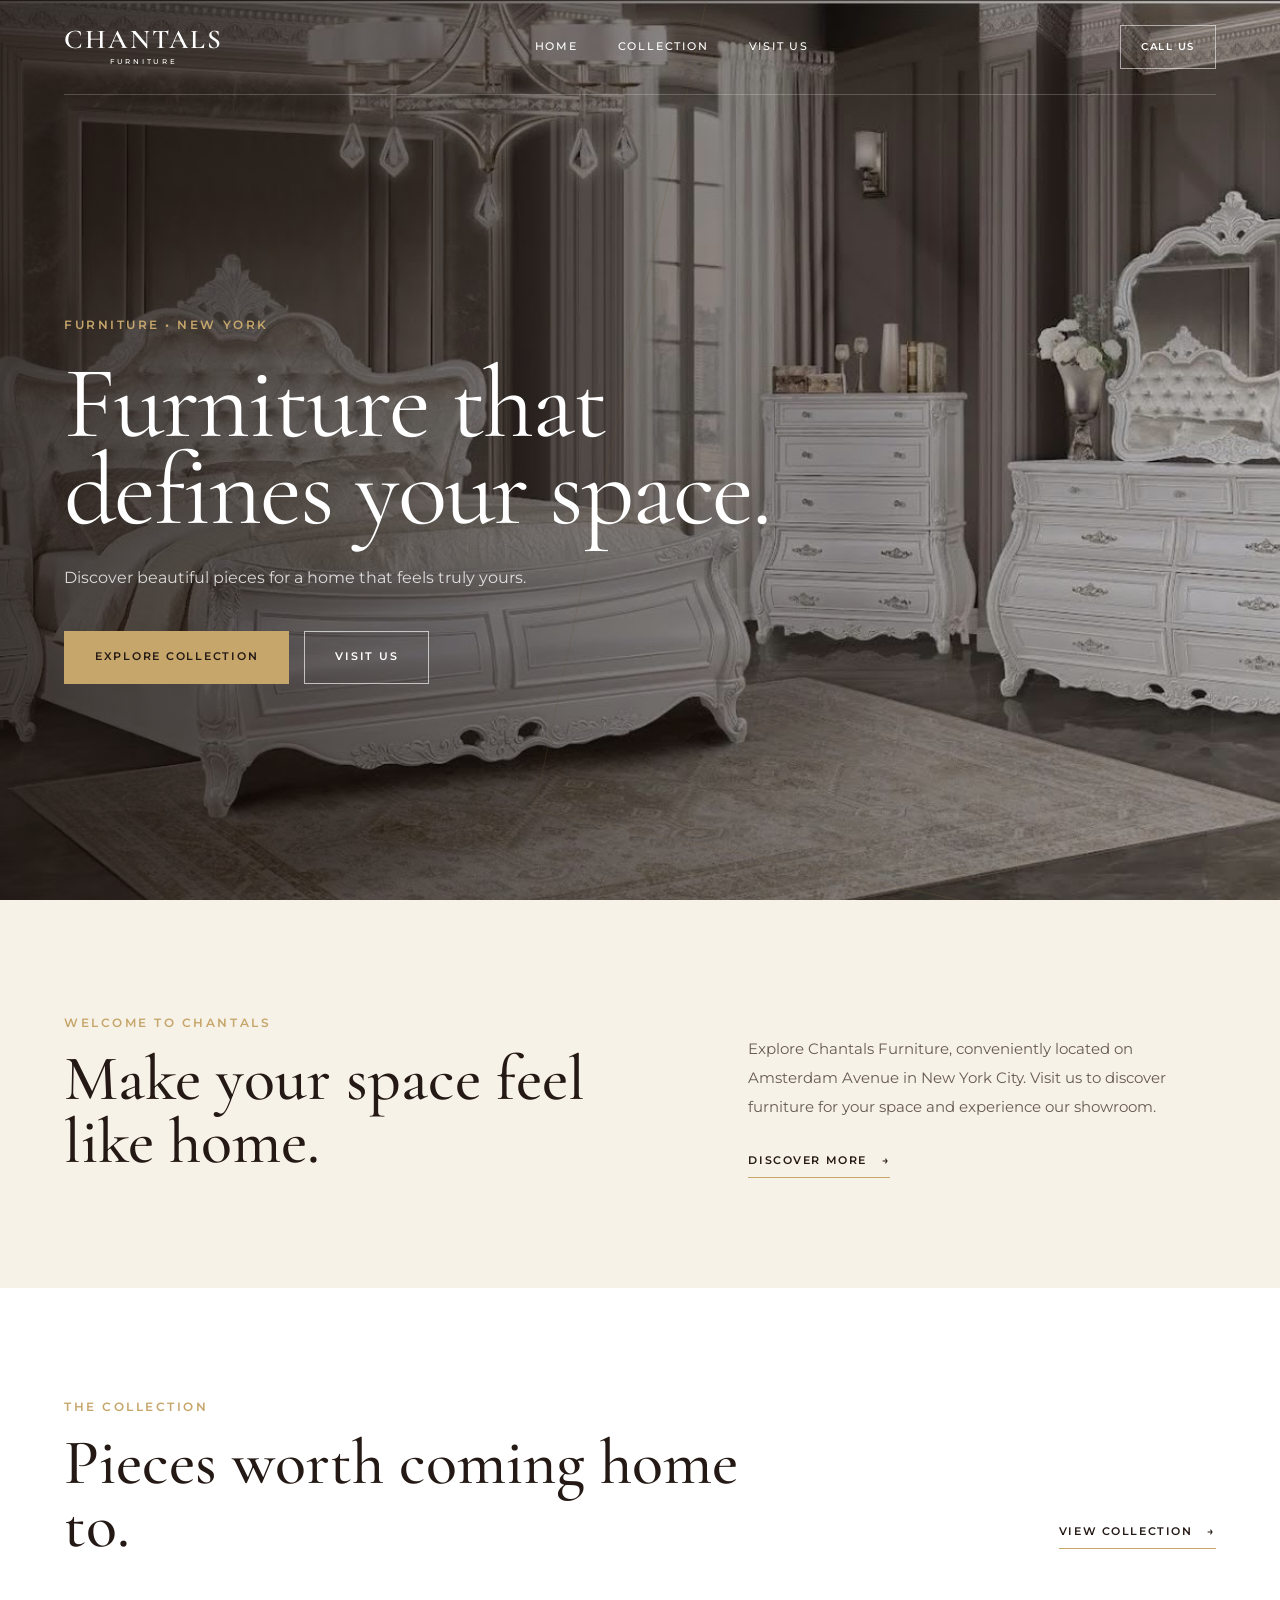
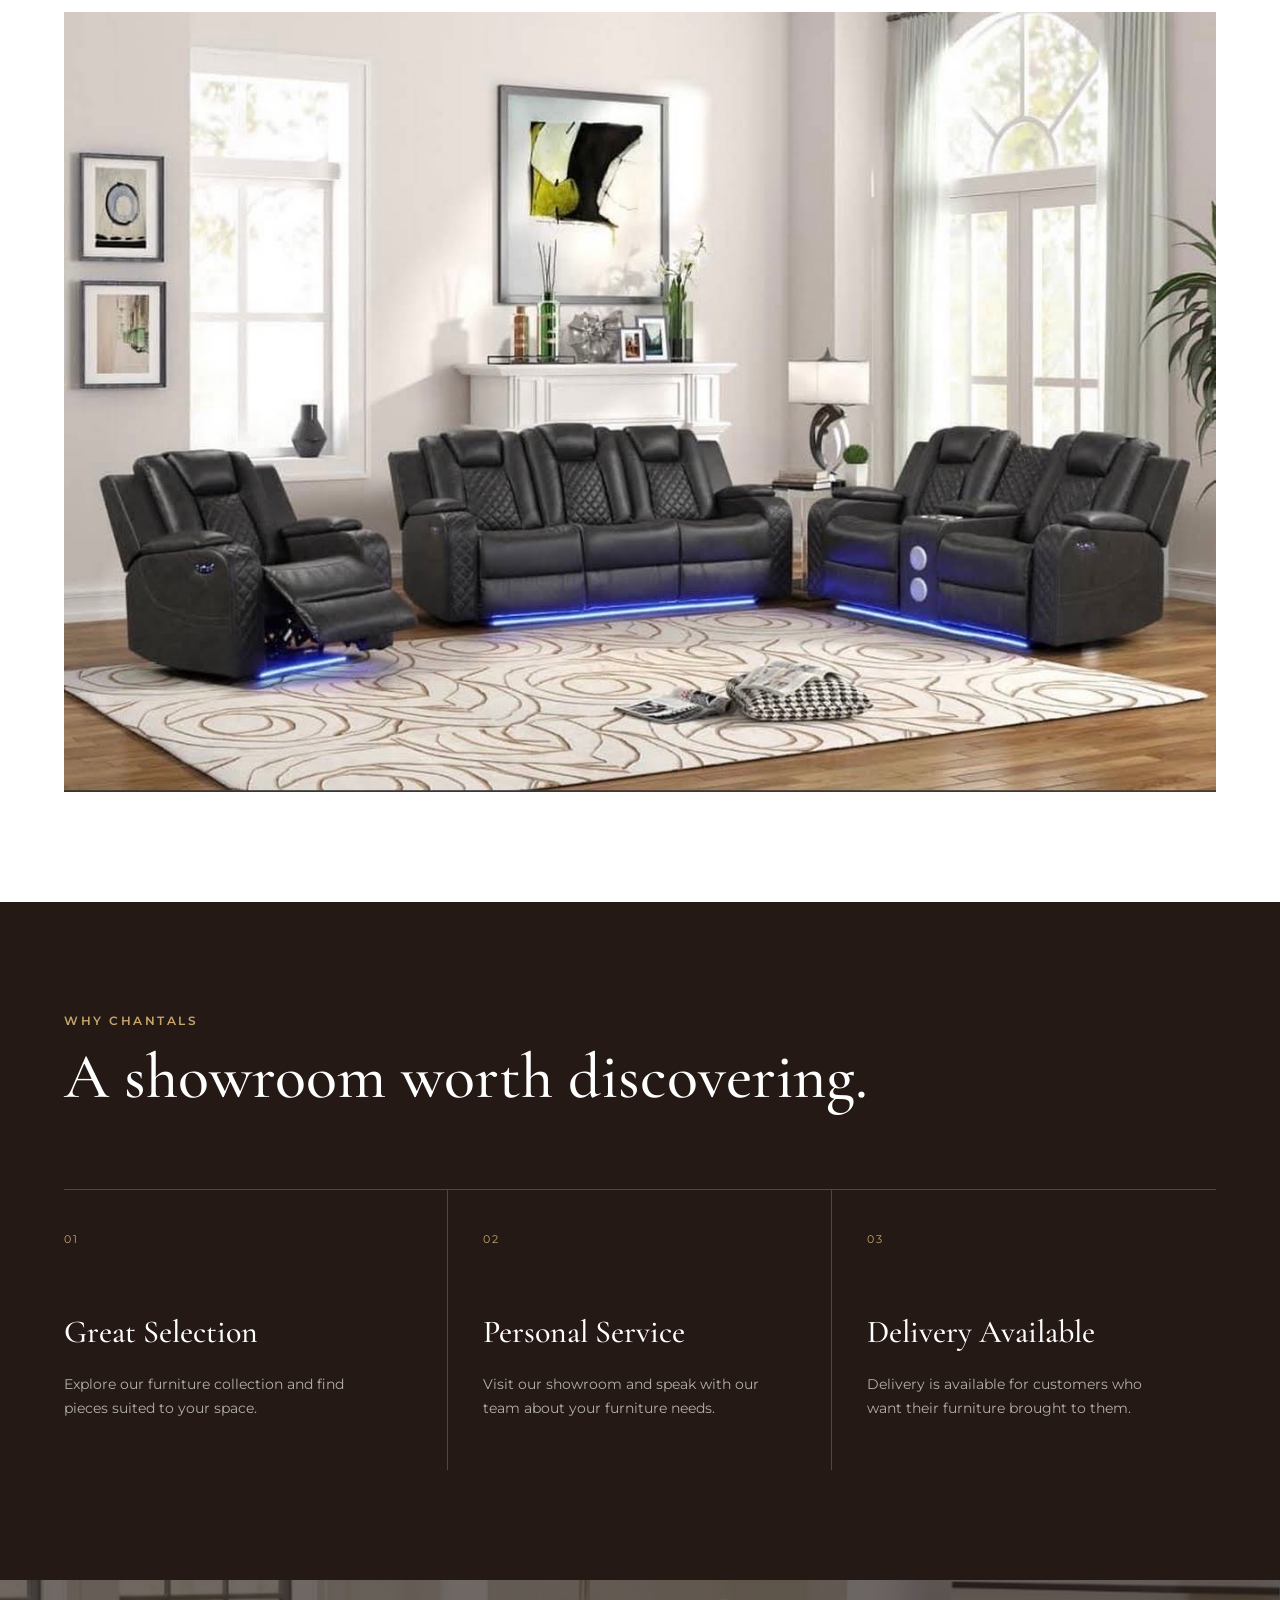
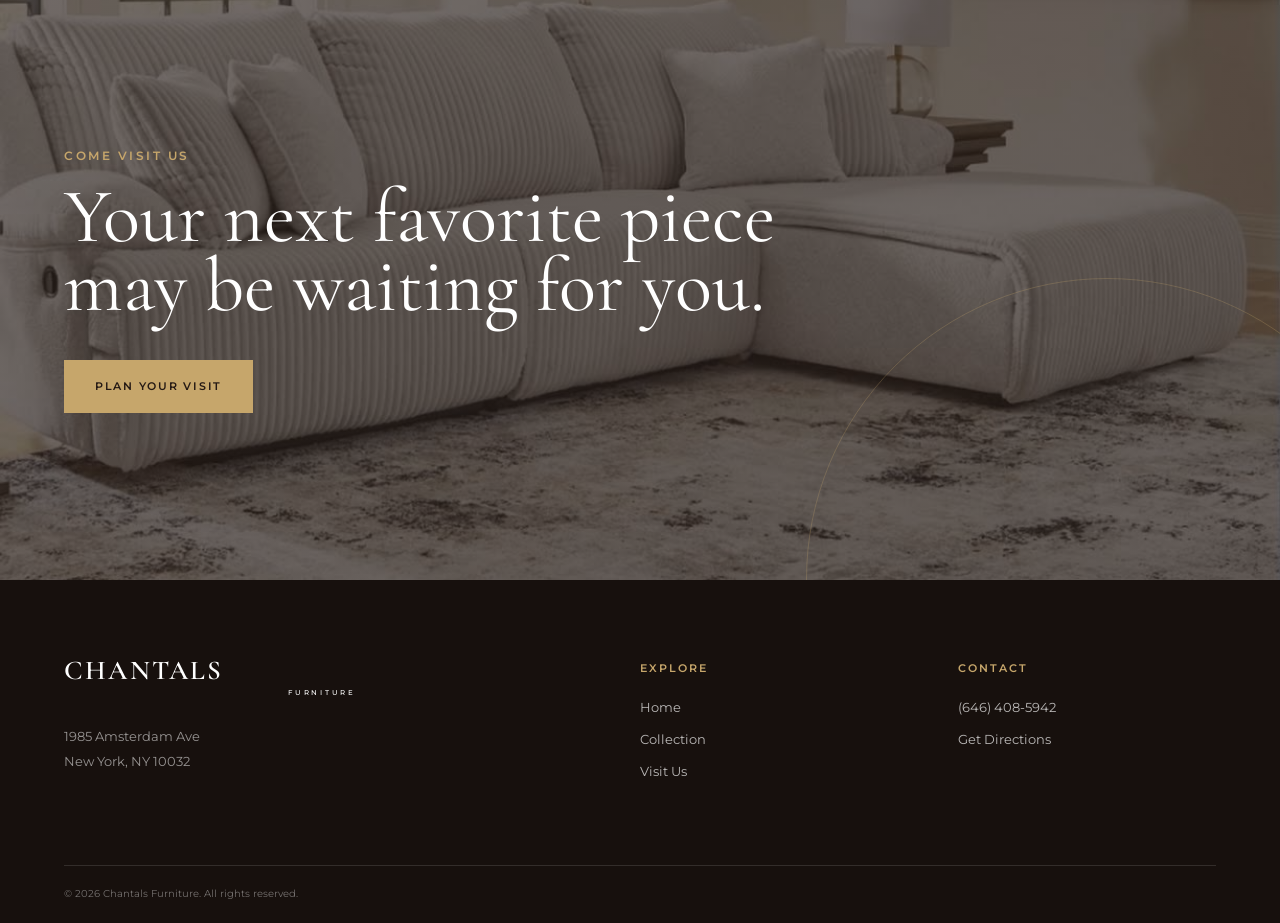
<file: index.html>
<!DOCTYPE html>
<html lang="en">
<head>
  <meta charset="UTF-8">
  <meta name="viewport" content="width=device-width, initial-scale=1.0">

  <title>Chantals Furniture | New York Furniture Showroom</title>

  <meta
    name="description"
    content="Discover Chantals Furniture at 1985 Amsterdam Ave, New York. Explore our furniture collection and visit our showroom."
  >

  <link rel="preconnect" href="https://fonts.googleapis.com">
  <link rel="preconnect" href="https://fonts.gstatic.com" crossorigin>

  <link
    href="https://fonts.googleapis.com/css2?family=Cormorant+Garamond:wght@400;500;600&family=Montserrat:wght@400;500;600&display=swap"
    rel="stylesheet"
  >

  <link rel="stylesheet" href="css/style.css">
</head>

<body>

  <!-- NAVIGATION -->
  <header class="site-header">
    <div class="container nav-container">

      <a href="index.html" class="brand">
        CHANTALS
        <span>FURNITURE</span>
      </a>

      <nav class="main-nav" aria-label="Main navigation">
        <a href="index.html">Home</a>
        <a href="collection.html">Collection</a>
        <a href="visit.html">Visit Us</a>
      </nav>

      <a href="tel:+16464085942" class="nav-call">
        Call Us
      </a>

    </div>
  </header>


  <!-- HERO SECTION -->
  <main>

    <section class="hero">

      <div class="hero-placeholder" style="background-image: url('images/IMG_7306.jpeg'); background-size: cover; background-position: center;">
  <div class="hero-overlay"></div>
        <div class="hero-content container">

          <p class="section-label">
            Furniture • New York
          </p>

          <h1>
            Furniture that<br>
            defines your space.
          </h1>

          <p class="hero-text">
            Discover beautiful pieces for a home that feels
            truly yours.
          </p>

          <div class="hero-buttons">

            <a
              href="collection.html"
              class="btn btn-primary"
            >
              Explore Collection
            </a>

            <a
              href="visit.html"
              class="btn btn-outline"
            >
              Visit Us
            </a>

          </div>

        </div>
      </div>

    </section>


    <!-- INTRODUCTION -->
    <section class="section introduction">

      <div class="container intro-grid">

        <div>

          <p class="section-label">
            Welcome to Chantals
          </p>

          <h2 class="section-title">
            Make your space feel like home.
          </h2>

        </div>

        <div>

          <p class="section-text">
            Explore Chantals Furniture, conveniently located on
            Amsterdam Avenue in New York City. Visit us to discover
            furniture for your space and experience our showroom.
          </p>

          <a
            href="visit.html"
            class="text-link"
          >
            Discover more
            <span>→</span>
          </a>

        </div>

      </div>

    </section>


    <!-- FEATURED COLLECTION -->
    <section class="section featured">

      <div class="container">

        <p class="section-label">
          The Collection
        </p>

        <div class="featured-heading">

          <h2 class="section-title">
            Pieces worth coming home to.
          </h2>

          <a
            href="collection.html"
            class="text-link"
          >
            View collection
            <span>→</span>
          </a>

        </div>

        <div class="featured-placeholder">

         <div class="featured-placeholder">

  <img
    src="images/IMG_7308.jpeg"
    alt="Chantals Furniture collection"
  >

</div>

      </div>

    </section>


    <!-- WHY CHANTALS -->
    <section class="section reasons">

      <div class="container">

        <p class="section-label">
          Why Chantals
        </p>

        <h2 class="section-title">
          A showroom worth discovering.
        </h2>

        <div class="reason-grid">

          <article class="reason-card">

            <span class="reason-number">
              01
            </span>

            <h3>
              Great Selection
            </h3>

            <p>
              Explore our furniture collection and find pieces
              suited to your space.
            </p>

          </article>


          <article class="reason-card">

            <span class="reason-number">
              02
            </span>

            <h3>
              Personal Service
            </h3>

            <p>
              Visit our showroom and speak with our team about
              your furniture needs.
            </p>

          </article>


          <article class="reason-card">

            <span class="reason-number">
              03
            </span>

            <h3>
              Delivery Available
            </h3>

            <p>
              Delivery is available for customers who want their
              furniture brought to them.
            </p>

          </article>

        </div>

      </div>

    </section>


    <!-- VISIT CTA -->
<section
  class="visit-cta"
  style="background: linear-gradient(rgba(36, 25, 20, 0.65), rgba(36, 25, 20, 0.65)), url('images/IMG_7326.jpeg') center center / cover no-repeat;"
>

      <div class="visit-cta-overlay"></div>

      <div class="container visit-cta-content">

        <p class="section-label">
          Come Visit Us
        </p>

        <h2>
          Your next favorite piece<br>
          may be waiting for you.
        </h2>

        <a
          href="visit.html"
          class="btn btn-primary"
        >
          Plan Your Visit
        </a>

      </div>

    </section>

  </main>


  <!-- FOOTER -->
  <footer class="site-footer">

    <div class="container footer-grid">

      <div>

        <a
          href="index.html"
          class="brand footer-brand"
        >
          CHANTALS
          <span>FURNITURE</span>
        </a>

        <p class="footer-note">
          1985 Amsterdam Ave<br>
          New York, NY 10032
        </p>

      </div>


      <div>

        <p class="footer-heading">
          Explore
        </p>

        <a href="index.html">
          Home
        </a>

        <a href="collection.html">
          Collection
        </a>

        <a href="visit.html">
          Visit Us
        </a>

      </div>


      <div>

        <p class="footer-heading">
          Contact
        </p>

        <a href="tel:+16464085942">
          (646) 408-5942
        </a>

        <a href="visit.html">
          Get Directions
        </a>

      </div>

    </div>


    <div class="container footer-bottom">

      <p>
        © 2026 Chantals Furniture. All rights reserved.
      </p>

    </div>

  </footer>


</body>
</html>
</file>
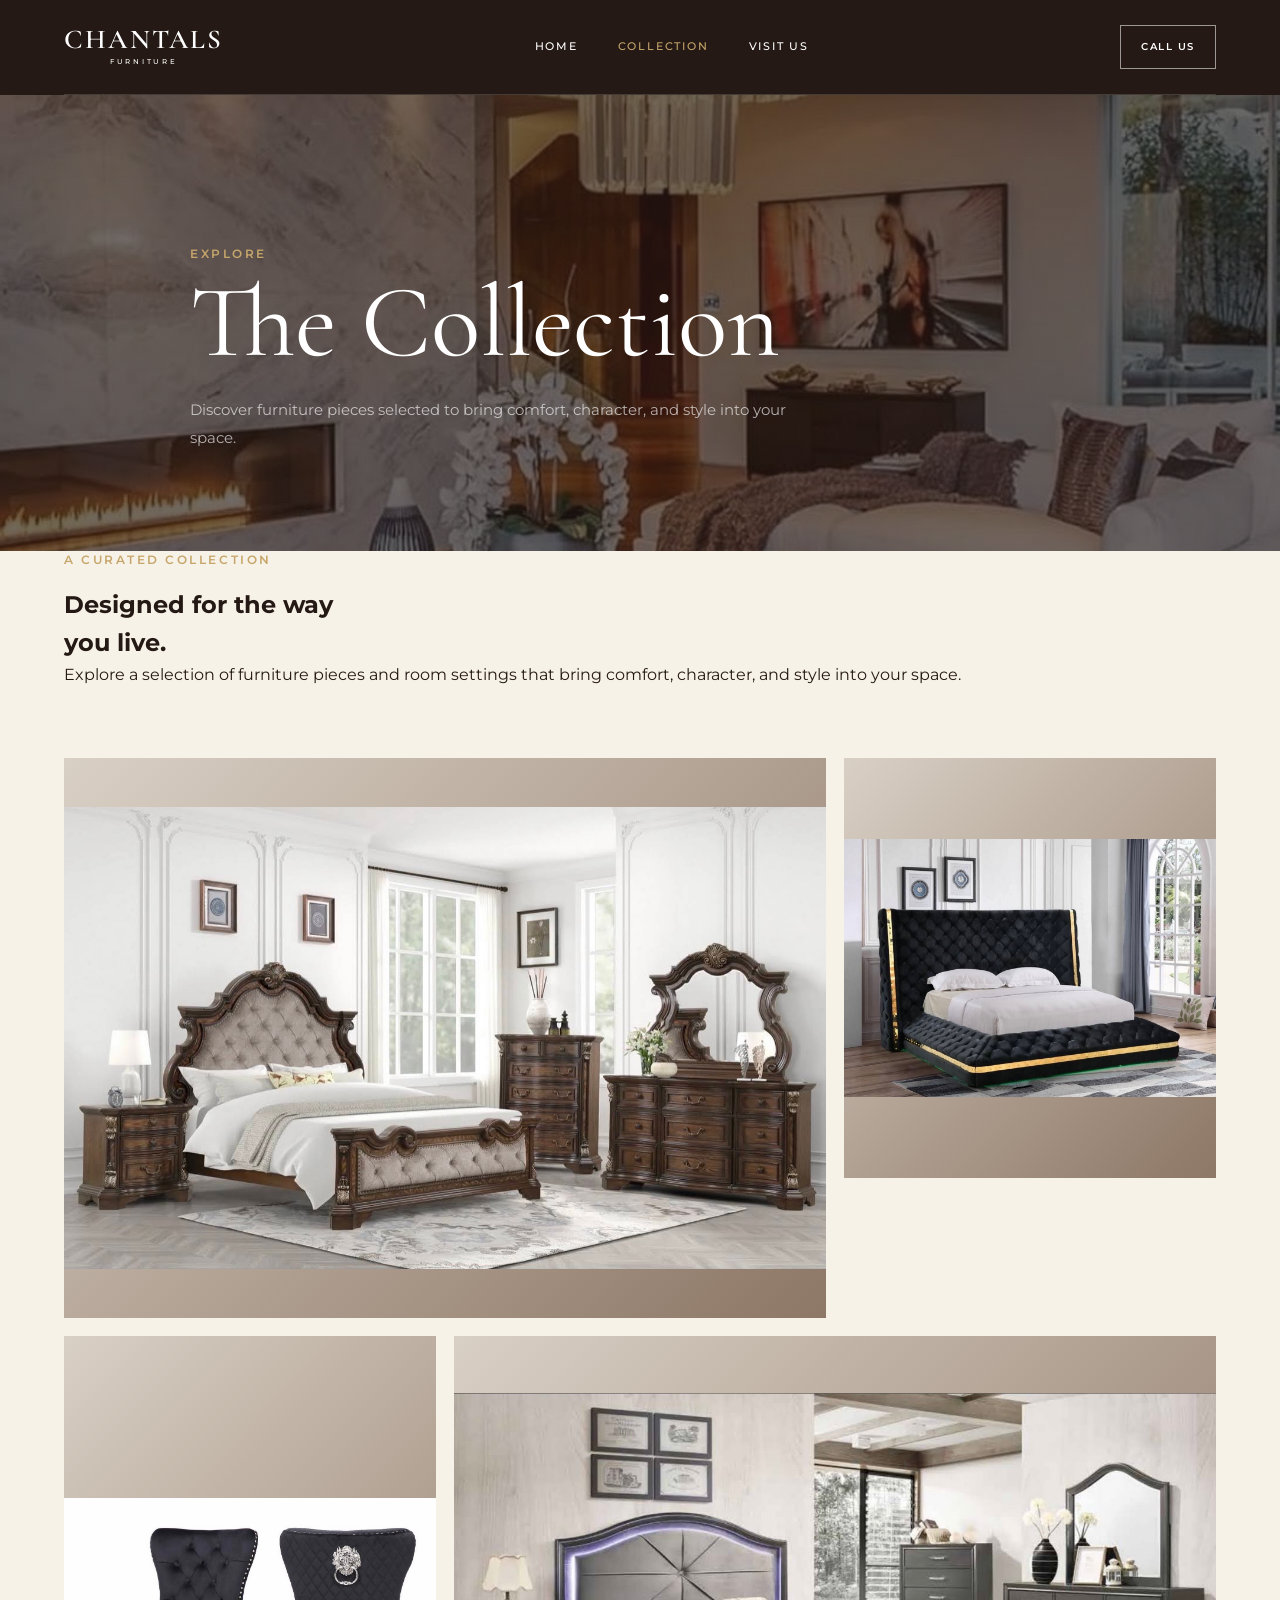
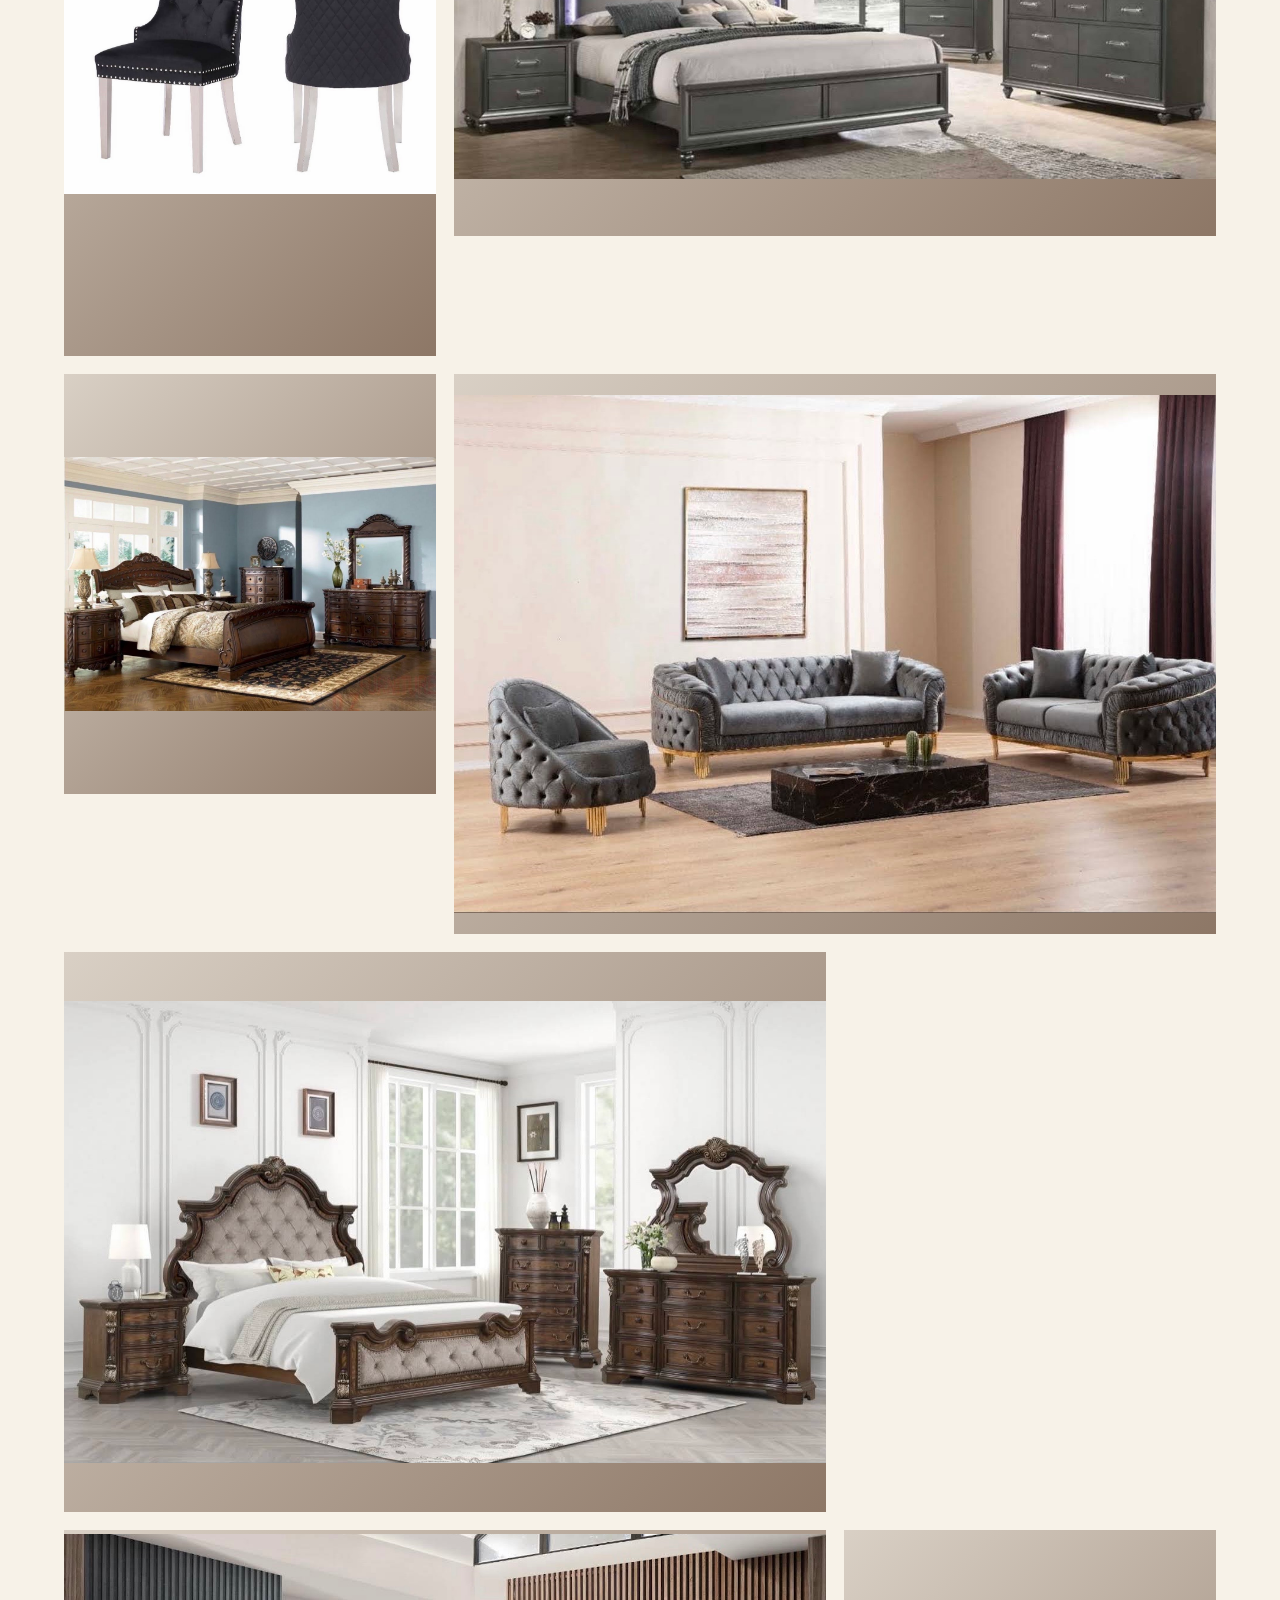
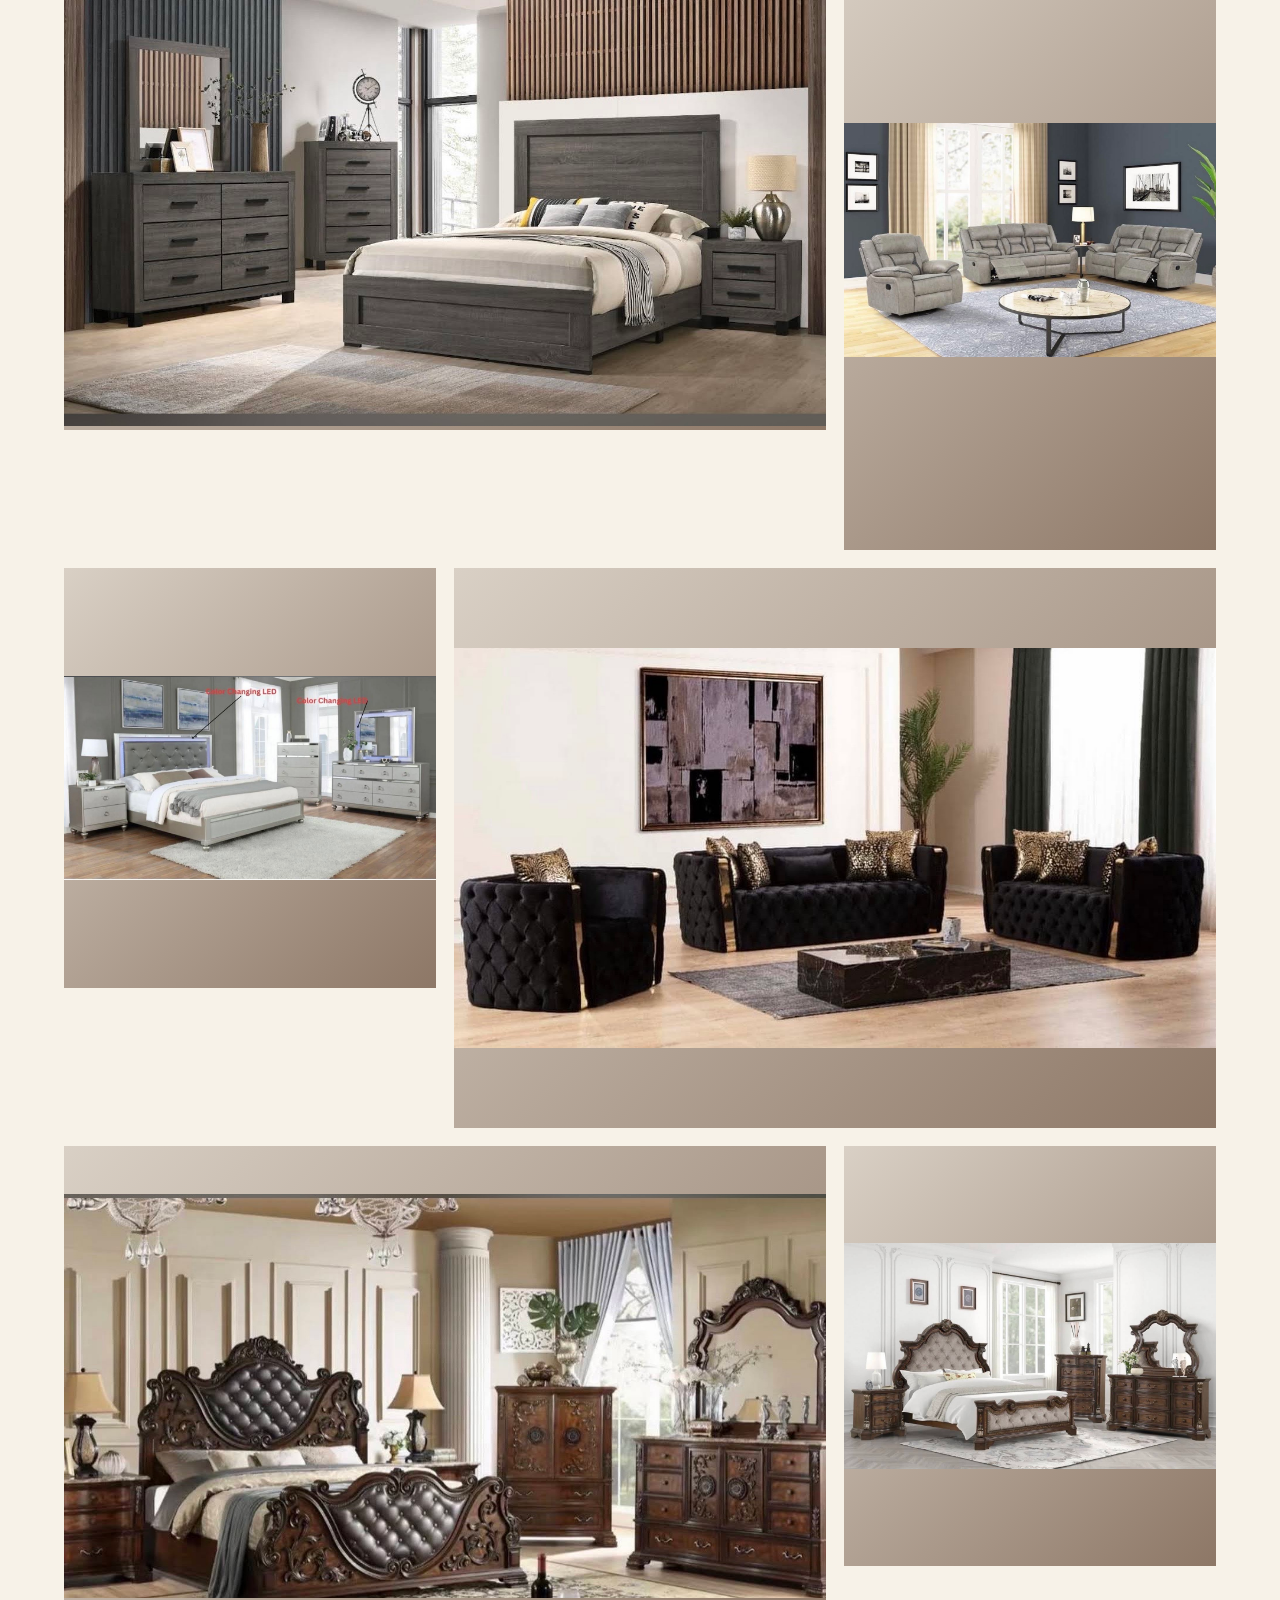
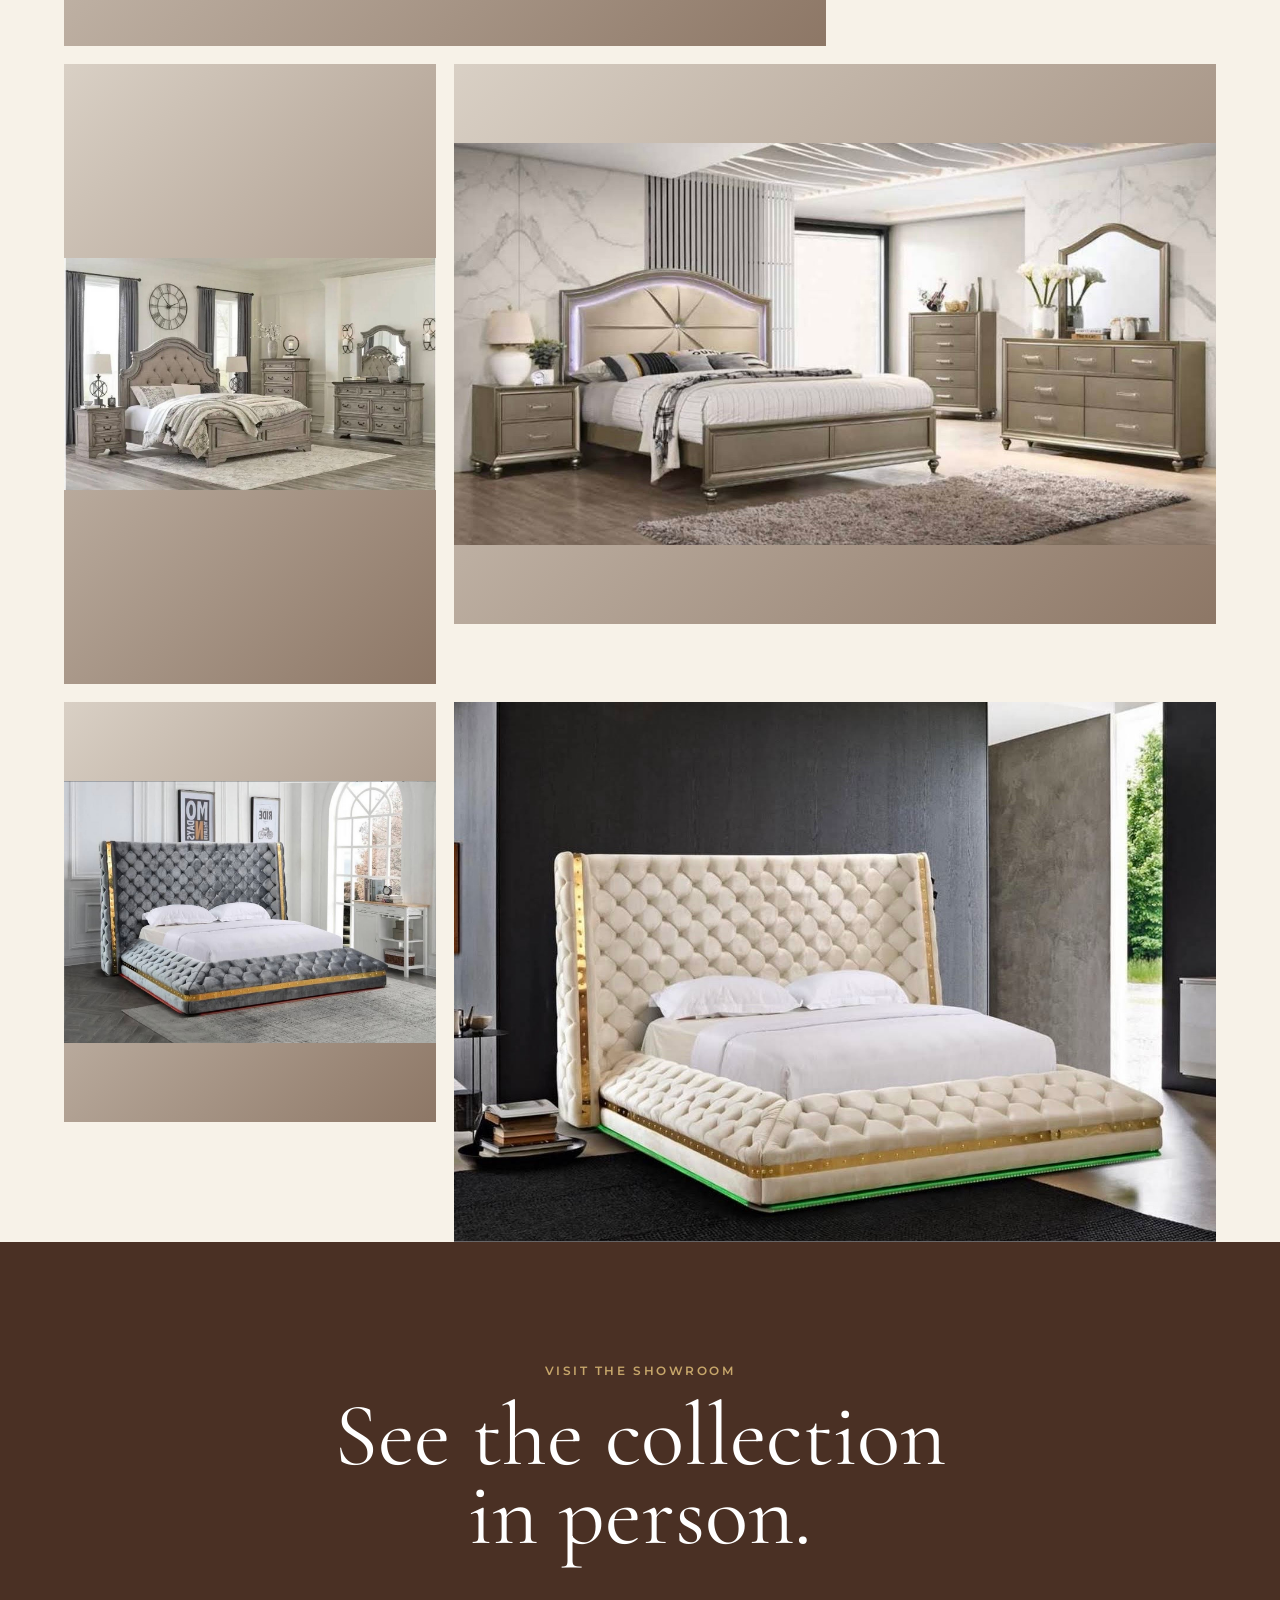
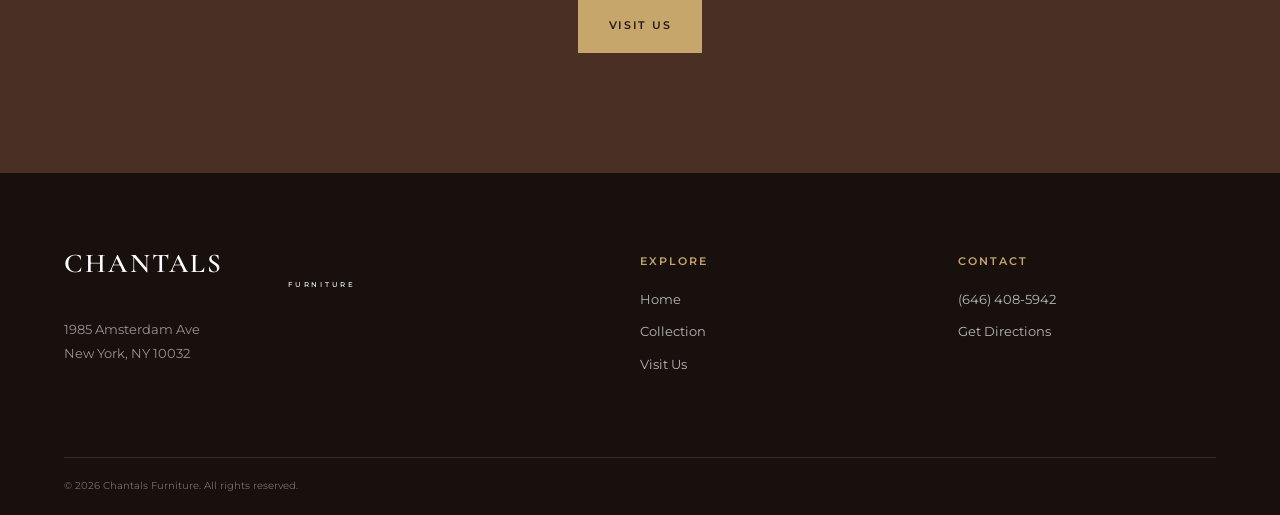
<file: collection.html>
<!DOCTYPE html>
<html lang="en">
<head>
  <meta charset="UTF-8">
  <meta name="viewport" content="width=device-width, initial-scale=1.0">

  <title>Collection | Chantals Furniture</title>

  <meta
    name="description"
    content="Explore the furniture collection at Chantals Furniture in New York."
  >

  <link rel="preconnect" href="https://fonts.googleapis.com">
  <link rel="preconnect" href="https://fonts.gstatic.com" crossorigin>

  <link
    href="https://fonts.googleapis.com/css2?family=Cormorant+Garamond:wght@400;500;600&family=Montserrat:wght@400;500;600&display=swap"
    rel="stylesheet"
  >

  <link rel="stylesheet" href="css/style.css">
</head>

<body>

  <!-- NAVIGATION -->
  <header class="site-header inner-header">

    <div class="container nav-container">

      <a href="index.html" class="brand">
        CHANTALS
        <span>FURNITURE</span>
      </a>

      <nav class="main-nav" aria-label="Main navigation">

        <a href="index.html">
          Home
        </a>

        <a href="collection.html" class="active">
          Collection
        </a>

        <a href="visit.html">
          Visit Us
        </a>

      </nav>

      <a href="tel:+16464085942" class="nav-call">
        Call Us
      </a>

    </div>

  </header>


  <!-- PAGE INTRO -->
  <main>

<section
  class="page-hero"
  style="background: linear-gradient(rgba(36, 25, 20, 0.65), rgba(36, 25, 20, 0.65)), url('images/IMG_7320.jpeg') center center / cover no-repeat;"
>

      <div class="container page-hero-content">

        <p class="section-label">
          Explore
        </p>

        <h1>
          The Collection
        </h1>

        <p>
          Discover furniture pieces selected to bring comfort,
          character, and style into your space.
        </p>

      </div>

    </section>


    <!-- GALLERY -->
   <section class="gallery-section">
  <div class="container">

    <div class="gallery-intro">
      <p class="section-label">A CURATED COLLECTION</p>
      <h2>Designed for the way<br>you live.</h2>
      <p>
        Explore a selection of furniture pieces and room settings
        that bring comfort, character, and style into your space.
      </p>
    </div>

    <div class="gallery-grid">

      <div class="gallery-item gallery-large">
  <div class="gallery-placeholder">
    <img
      src="images/IMG_7307.jpeg"
      alt="Chantals Furniture collection"
    >
  </div>
</div>

<div class="gallery-item">
  <div class="gallery-placeholder">
    <img
      src="images/IMG_7309.jpeg"
      alt="Chantals Furniture collection"
    >
  </div>
</div>

      <div class="gallery-item gallery-tall">
  <div class="gallery-placeholder">
    <img
      src="images/IMG_7311.jpeg"
      alt="Chantals Furniture collection"
    >
  </div>
</div>

      <div class="gallery-item gallery-wide">
  <div class="gallery-placeholder">
    <img
      src="images/IMG_7312.jpeg"
      alt="Chantals Furniture collection"
    >
  </div>
</div>

      <div class="gallery-item">
  <div class="gallery-placeholder">
    <img
      src="images/IMG_7313.jpeg"
      alt="Chantals Furniture collection"
    >
  </div>
</div>
<div class="gallery-item gallery-large">
  <div class="gallery-placeholder">
    <img
      src="images/IMG_7314.jpeg"
      alt="Chantals Furniture collection"
    >
  </div>
</div>
      <div class="gallery-item gallery-large">
  <div class="gallery-placeholder">
    <img
      src="images/IMG_7307.jpeg"
      alt="Chantals Furniture collection"
    >
  </div>
</div>

      <div class="gallery-item gallery-wide">
  <div class="gallery-placeholder">
    <img
      src="images/IMG_7316.jpeg"
      alt="Chantals Furniture collection"
    >
  </div>
</div>

    <div class="gallery-item gallery-tall">
  <div class="gallery-placeholder">
    <img
      src="images/IMG_7317.jpeg"
      alt="Chantals Furniture collection"
    >
  </div>
</div> 
      <div class="gallery-item">
  <div class="gallery-placeholder">
    <img
      src="images/IMG_7318.jpeg"
      alt="Chantals Furniture collection"
    >
  </div>
</div>

      <div class="gallery-item gallery-large">
  <div class="gallery-placeholder">
    <img
      src="images/IMG_7319.jpeg"
      alt="Chantals Furniture collection"
    >
  </div>
</div>

      <div class="gallery-item gallery-wide">
  <div class="gallery-placeholder">
    <img
      src="images/IMG_7321.jpeg"
      alt="Chantals Furniture collection"
    >
  </div>
</div>

     <div class="gallery-item">
  <div class="gallery-placeholder">
    <img
      src="images/IMG_7322.jpeg"
      alt="Chantals Furniture collection"
    >
  </div>
</div>
      <div class="gallery-item gallery-tall">
  <div class="gallery-placeholder">
    <img
      src="images/IMG_7323.jpeg"
      alt="Chantals Furniture collection"
    >
  </div>
</div>

      <div class="gallery-item gallery-large">
  <div class="gallery-placeholder">
    <img
      src="images/IMG_7324.jpeg"
      alt="Chantals Furniture collection"
    >
  </div>
</div>

      <div class="gallery-item">
  <div class="gallery-placeholder">
    <img
      src="images/IMG_7325.jpeg"
      alt="Chantals Furniture collection"
    >
  </div>
</div>

      <div class="gallery-item gallery-wide">
  <div class="gallery-placeholder">
    <img
      src="images/IMG_7329.jpeg"
      alt="Chantals Furniture collection"
    >
  </div>
</div>

    </div>

  </div>
</section>


    <!-- CALL TO ACTION -->
    <section class="collection-cta">

      <div class="container collection-cta-content">

        <p class="section-label">
          Visit the Showroom
        </p>

        <h2>
          See the collection<br>
          in person.
        </h2>

        <a href="visit.html" class="btn btn-primary">
          Visit Us
        </a>

      </div>

    </section>

  </main>


  <!-- FOOTER -->
  <footer class="site-footer">

    <div class="container footer-grid">

      <div>

        <a href="index.html" class="brand footer-brand">
          CHANTALS
          <span>FURNITURE</span>
        </a>

        <p class="footer-note">
          1985 Amsterdam Ave<br>
          New York, NY 10032
        </p>

      </div>


      <div>

        <p class="footer-heading">
          Explore
        </p>

        <a href="index.html">
          Home
        </a>

        <a href="collection.html">
          Collection
        </a>

        <a href="visit.html">
          Visit Us
        </a>

      </div>


      <div>

        <p class="footer-heading">
          Contact
        </p>

        <a href="tel:+16464085942">
          (646) 408-5942
        </a>

        <a href="visit.html">
          Get Directions
        </a>

      </div>

    </div>


    <div class="container footer-bottom">

      <p>
        © 2026 Chantals Furniture. All rights reserved.
      </p>

    </div>

  </footer>


</body>
</html>
</file>
<file: css/style.css>
/* =========================================
   CHANTALS FURNITURE
   LUXURY SHOWROOM WEBSITE
   ========================================= */

:root {
  --espresso: #241914;
  --walnut: #4a3024;
  --ivory: #f7f2e8;
  --champagne: #c6a66b;
  --taupe: #b8a99a;
  --white: #ffffff;
  --black: #111111;

  --font-display: "Cormorant Garamond", Georgia, serif;
  --font-body: "Montserrat", Arial, sans-serif;

  --container: 1200px;
  --transition: 300ms ease;
}


/* =========================================
   RESET
   ========================================= */

* {
  margin: 0;
  padding: 0;
  box-sizing: border-box;
}

html {
  scroll-behavior: smooth;
}

body {
  background: var(--ivory);
  color: var(--espresso);
  font-family: var(--font-body);
  line-height: 1.6;
}

img {
  display: block;
  width: 100%;
  height: auto;
}

a {
  color: inherit;
  text-decoration: none;
}


/* =========================================
   GLOBAL
   ========================================= */

.container {
  width: min(90%, var(--container));
  margin-inline: auto;
}

.section {
  padding: 110px 0;
}

.section-label {
  margin-bottom: 16px;
  color: var(--champagne);
  font-size: 0.72rem;
  font-weight: 600;
  letter-spacing: 0.22em;
  text-transform: uppercase;
}

.section-title {
  max-width: 720px;
  font-family: var(--font-display);
  font-size: clamp(2.8rem, 5vw, 5rem);
  font-weight: 500;
  line-height: 0.98;
}

.section-text {
  max-width: 560px;
  margin-top: 25px;
  color: #665b54;
  font-size: 0.95rem;
  line-height: 1.9;
}


/* =========================================
   NAVIGATION
   ========================================= */

.site-header {
  position: absolute;
  top: 0;
  left: 0;
  z-index: 20;
  width: 100%;
  color: var(--white);
}

.nav-container {
  display: flex;
  align-items: center;
  justify-content: space-between;
  min-height: 95px;
  border-bottom: 1px solid rgba(255, 255, 255, 0.2);
}

.brand {
  display: flex;
  flex-direction: column;
  font-family: var(--font-display);
  font-size: 1.7rem;
  font-weight: 600;
  letter-spacing: 0.08em;
  line-height: 0.8;
}

.brand span {
  margin-top: 8px;
  font-family: var(--font-body);
  font-size: 0.42rem;
  font-weight: 500;
  letter-spacing: 0.4em;
  text-align: center;
}

.main-nav {
  display: flex;
  align-items: center;
  gap: 40px;
}

.main-nav a {
  position: relative;
  font-size: 0.7rem;
  font-weight: 500;
  letter-spacing: 0.16em;
  text-transform: uppercase;
}

.main-nav a::after {
  position: absolute;
  right: 0;
  bottom: -8px;
  left: 0;
  height: 1px;
  background: var(--champagne);
  content: "";
  transform: scaleX(0);
  transform-origin: right;
  transition: transform var(--transition);
}

.main-nav a:hover::after {
  transform: scaleX(1);
  transform-origin: left;
}

.nav-call {
  border: 1px solid rgba(255, 255, 255, 0.55);
  padding: 13px 20px;
  font-size: 0.65rem;
  font-weight: 600;
  letter-spacing: 0.15em;
  text-transform: uppercase;
  transition: all var(--transition);
}

.nav-call:hover {
  background: var(--white);
  color: var(--espresso);
}


/* =========================================
   HERO
   ========================================= */

.hero {
  min-height: 100vh;
}

.hero-placeholder {
  position: relative;
  display: flex;
  align-items: center;
  min-height: 100vh;

  /*
    TEMPORARY BACKGROUND
    We will replace this with the
    real furniture image later.
  */

  background:
    linear-gradient(
      120deg,
      #2a1c16 0%,
      #493127 45%,
      #756052 100%
    );

  overflow: hidden;
}

.hero-placeholder::before {
  position: absolute;
  top: -20%;
  right: -10%;
  width: 60vw;
  height: 120vh;
  border: 1px solid rgba(198, 166, 107, 0.25);
  content: "";
  transform: rotate(12deg);
}

.hero-overlay {
  position: absolute;
  inset: 0;
  background:
    linear-gradient(
      90deg,
      rgba(20, 12, 8, 0.78),
      rgba(20, 12, 8, 0.25)
    );
}

.hero-content {
  position: relative;
  z-index: 2;
  padding-top: 100px;
  color: var(--white);
}

.hero-content .section-label {
  margin-bottom: 25px;
}

.hero h1 {
  max-width: 850px;
  font-family: var(--font-display);
  font-size: clamp(4rem, 8vw, 8rem);
  font-weight: 400;
  line-height: 0.85;
  letter-spacing: -0.02em;
}

.hero-text {
  max-width: 470px;
  margin-top: 30px;
  color: rgba(255, 255, 255, 0.8);
  font-size: 1rem;
  line-height: 1.8;
}

.hero-buttons {
  display: flex;
  flex-wrap: wrap;
  gap: 15px;
  margin-top: 38px;
}


/* =========================================
   BUTTONS
   ========================================= */

.btn {
  display: inline-flex;
  align-items: center;
  justify-content: center;
  min-height: 53px;
  padding: 0 30px;
  border: 1px solid transparent;
  font-size: 0.68rem;
  font-weight: 600;
  letter-spacing: 0.16em;
  text-transform: uppercase;
  transition:
    transform var(--transition),
    background var(--transition),
    color var(--transition),
    border-color var(--transition);
}

.btn:hover {
  transform: translateY(-3px);
}

.btn-primary {
  background: var(--champagne);
  color: var(--espresso);
}

.btn-primary:hover {
  background: var(--white);
}

.btn-outline {
  border-color: rgba(255, 255, 255, 0.65);
  color: var(--white);
}

.btn-outline:hover {
  background: var(--white);
  border-color: var(--white);
  color: var(--espresso);
}


/* =========================================
   INTRODUCTION
   ========================================= */

.introduction {
  background: var(--ivory);
}

.intro-grid {
  display: grid;
  grid-template-columns: 1fr 0.8fr;
  gap: 100px;
  align-items: center;
}

.text-link {
  display: inline-flex;
  align-items: center;
  gap: 15px;
  margin-top: 30px;
  padding-bottom: 7px;
  border-bottom: 1px solid var(--champagne);
  font-size: 0.7rem;
  font-weight: 600;
  letter-spacing: 0.14em;
  text-transform: uppercase;
  transition: gap var(--transition);
}

.text-link:hover {
  gap: 22px;
}


/* =========================================
   FEATURED COLLECTION
   ========================================= */

.featured {
  background: var(--white);
}

.featured-heading {
  display: flex;
  align-items: end;
  justify-content: space-between;
  gap: 30px;
  margin-bottom: 55px;
}

.featured-heading .text-link {
  flex-shrink: 0;
  margin-bottom: 8px;
}

.featured-placeholder {
  position: relative;
  min-height: 600px;
  overflow: hidden;
}

.image-placeholder {
  display: flex;
  align-items: center;
  justify-content: center;
  min-height: 600px;

  background:
    linear-gradient(
      135deg,
      #d8cfc3,
      #8d7766
    );

  color: rgba(36, 25, 20, 0.65);
  font-family: var(--font-display);
  font-size: 2rem;
  letter-spacing: 0.05em;
  transition: transform 700ms ease;
}

.featured-placeholder:hover .image-placeholder {
  transform: scale(1.025);
}


/* =========================================
   REASONS
   ========================================= */

.reasons {
  background: var(--espresso);
  color: var(--white);
}

.reasons .section-title {
  max-width: 850px;
}

.reason-grid {
  display: grid;
  grid-template-columns: repeat(3, 1fr);
  gap: 0;
  margin-top: 80px;
  border-top: 1px solid rgba(255, 255, 255, 0.2);
}

.reason-card {
  min-height: 280px;
  padding: 35px 35px 35px 0;
  border-right: 1px solid rgba(255, 255, 255, 0.2);
}

.reason-card:not(:first-child) {
  padding-left: 35px;
}

.reason-card:last-child {
  border-right: none;
}

.reason-number {
  color: var(--champagne);
  font-size: 0.7rem;
  letter-spacing: 0.15em;
}

.reason-card h3 {
  margin-top: 55px;
  font-family: var(--font-display);
  font-size: 2rem;
  font-weight: 500;
}

.reason-card p {
  max-width: 280px;
  margin-top: 15px;
  color: rgba(255, 255, 255, 0.65);
  font-size: 0.85rem;
  line-height: 1.8;
}


/* =========================================
   VISIT CTA
   ========================================= */

.visit-cta {
  position: relative;
  min-height: 600px;
  display: flex;
  align-items: center;
  background:
    linear-gradient(
      120deg,
      #50382b,
      #211611
    );
  color: var(--white);
  overflow: hidden;
}

.visit-cta::after {
  position: absolute;
  right: -10%;
  bottom: -50%;
  width: 600px;
  height: 600px;
  border: 1px solid rgba(198, 166, 107, 0.25);
  border-radius: 50%;
  content: "";
}

.visit-cta-content {
  position: relative;
  z-index: 2;
}

.visit-cta h2 {
  max-width: 800px;
  font-family: var(--font-display);
  font-size: clamp(3rem, 6vw, 6rem);
  font-weight: 400;
  line-height: 0.9;
}

.visit-cta .btn {
  margin-top: 40px;
}


/* =========================================
   FOOTER
   ========================================= */

.site-footer {
  background: #17100d;
  color: var(--white);
  padding-top: 80px;
}

.footer-grid {
  display: grid;
  grid-template-columns: 2fr 1fr 1fr;
  gap: 60px;
  padding-bottom: 70px;
}

.footer-brand {
  color: var(--white);
}

.footer-note {
  margin-top: 30px;
  color: rgba(255, 255, 255, 0.55);
  font-size: 0.8rem;
  line-height: 1.9;
}

.footer-heading {
  margin-bottom: 20px;
  color: var(--champagne);
  font-size: 0.68rem;
  font-weight: 600;
  letter-spacing: 0.18em;
  text-transform: uppercase;
}

.footer-grid > div:not(:first-child) a {
  display: block;
  margin-bottom: 12px;
  color: rgba(255, 255, 255, 0.7);
  font-size: 0.8rem;
  transition: color var(--transition);
}

.footer-grid > div:not(:first-child) a:hover {
  color: var(--champagne);
}

.footer-bottom {
  padding: 20px 0;
  border-top: 1px solid rgba(255, 255, 255, 0.12);
  color: rgba(255, 255, 255, 0.4);
  font-size: 0.65rem;
}


/* =========================================
   ACCESSIBILITY
   ========================================= */

:focus-visible {
  outline: 2px solid var(--champagne);
  outline-offset: 4px;
}

::selection {
  background: var(--champagne);
  color: var(--espresso);
}


/* =========================================
   MOBILE
   ========================================= */

@media (max-width: 850px) {

  .nav-container {
    min-height: 80px;
  }

  .main-nav {
    display: none;
  }

  .nav-call {
    padding: 11px 15px;
  }

  .hero h1 {
    font-size: clamp(3.5rem, 15vw, 6rem);
  }

  .intro-grid {
    grid-template-columns: 1fr;
    gap: 30px;
  }

  .featured-heading {
    display: block;
  }

  .featured-heading .text-link {
    margin-top: 25px;
  }

  .featured-placeholder,
  .image-placeholder {
    min-height: 450px;
  }

  .reason-grid {
    grid-template-columns: 1fr;
  }

  .reason-card,
  .reason-card:not(:first-child) {
    min-height: auto;
    padding: 35px 0;
    border-right: none;
    border-bottom: 1px solid rgba(255, 255, 255, 0.2);
  }

  .reason-card:last-child {
    border-bottom: none;
  }

  .reason-card h3 {
    margin-top: 35px;
  }

  .footer-grid {
    grid-template-columns: 1fr 1fr;
  }

  .footer-grid > div:first-child {
    grid-column: 1 / -1;
  }
}


@media (max-width: 500px) {

  .section {
    padding: 75px 0;
  }

  .nav-call {
    font-size: 0.58rem;
  }

  .hero-content {
    padding-top: 80px;
  }

  .hero-buttons {
    flex-direction: column;
    align-items: flex-start;
  }

  .btn {
    width: 100%;
    max-width: 280px;
  }

  .featured-placeholder,
  .image-placeholder {
    min-height: 350px;
  }

  .footer-grid {
    grid-template-columns: 1fr;
  }

  .footer-grid > div:first-child {
    grid-column: auto;
  }
}


/* =========================================
   REDUCED MOTION
   ========================================= */

@media (prefers-reduced-motion: reduce) {

  html {
    scroll-behavior: auto;
  }

  *,
  *::before,
  *::after {
    transition-duration: 0.01ms !important;
  }
}
/* =========================================
   COLLECTION PAGE
   ========================================= */

.inner-header {
  position: relative;
  background: var(--espresso);
}

.inner-header .nav-container {
  border-bottom: 1px solid rgba(255, 255, 255, 0.15);
}

.main-nav a.active {
  color: var(--champagne);
}

.page-hero {
  background: var(--espresso);
  color: var(--white);
  padding: 150px 0 100px;
}

.page-hero-content {
  max-width: 900px;
}

.page-hero h1 {
  font-family: var(--font-display);
  font-size: clamp(4rem, 8vw, 8rem);
  font-weight: 400;
  line-height: 0.85;
}

.page-hero p:not(.section-label) {
  max-width: 600px;
  margin-top: 30px;
  color: rgba(255, 255, 255, 0.65);
  font-size: 0.95rem;
  line-height: 1.8;
}


/* =========================================
   GALLERY
   ========================================= */

.gallery-section {
  background: var(--ivory);
}

.gallery-intro {
  margin-bottom: 70px;
}

.gallery-grid {
  display: grid;
  grid-template-columns: repeat(12, 1fr);
  gap: 18px;
}

.gallery-item {
  grid-column: span 4;
  overflow: hidden;
}

.gallery-large {
  grid-column: span 8;
}

.gallery-wide {
  grid-column: span 8;
}

.gallery-tall {
  grid-column: span 4;
}

.gallery-placeholder {
  position: relative;
  display: flex;
  align-items: center;
  justify-content: center;
  min-height: 420px;
  overflow: hidden;

  background:
    linear-gradient(
      135deg,
      #d9d0c5,
      #8d7766
    );

  color: rgba(36, 25, 20, 0.6);
  font-family: var(--font-display);
  font-size: 1.5rem;
  transition:
    transform 700ms ease,
    filter 500ms ease;
}

.gallery-large .gallery-placeholder {
  min-height: 560px;
}

.gallery-wide .gallery-placeholder {
  min-height: 500px;
}

.gallery-tall .gallery-placeholder {
  min-height: 620px;
}

.gallery-placeholder::after {
  position: absolute;
  inset: 0;
  background: rgba(36, 25, 20, 0);
  content: "";
  transition: background 400ms ease;
}

.gallery-item:hover .gallery-placeholder {
  transform: scale(1.03);
  filter: brightness(0.9);
}

.gallery-item:hover .gallery-placeholder::after {
  background: rgba(36, 25, 20, 0.12);
}


/* =========================================
   COLLECTION CTA
   ========================================= */

.collection-cta {
  background: var(--walnut);
  color: var(--white);
  padding: 120px 0;
}

.collection-cta-content {
  text-align: center;
}

.collection-cta h2 {
  font-family: var(--font-display);
  font-size: clamp(3.5rem, 7vw, 7rem);
  font-weight: 400;
  line-height: 0.88;
}

.collection-cta .btn {
  margin-top: 45px;
}


/* =========================================
   COLLECTION MOBILE
   ========================================= */

@media (max-width: 850px) {

  .page-hero {
    padding: 120px 0 80px;
  }

  .gallery-grid {
    grid-template-columns: 1fr 1fr;
  }

  .gallery-item,
  .gallery-large,
  .gallery-wide,
  .gallery-tall {
    grid-column: span 1;
  }

  .gallery-large .gallery-placeholder,
  .gallery-wide .gallery-placeholder,
  .gallery-tall .gallery-placeholder,
  .gallery-placeholder {
    min-height: 380px;
  }
}


@media (max-width: 500px) {

  .gallery-grid {
    grid-template-columns: 1fr;
  }

  .gallery-item,
  .gallery-large,
  .gallery-wide,
  .gallery-tall {
    grid-column: span 1;
  }

  .gallery-large .gallery-placeholder,
  .gallery-wide .gallery-placeholder,
  .gallery-tall .gallery-placeholder,
  .gallery-placeholder {
    min-height: 360px;
  }

  .collection-cta {
    padding: 90px 0;
  }
}
/* =========================================
   VISIT US PAGE
   ========================================= */

.visit-page-hero {
  padding-bottom: 110px;
}

.visit-information {
  background: var(--ivory);
}

.visit-intro {
  margin-bottom: 75px;
}

.info-grid {
  display: grid;
  grid-template-columns: repeat(3, 1fr);
  border-top: 1px solid rgba(74, 48, 36, 0.2);
  border-left: 1px solid rgba(74, 48, 36, 0.2);
}

.info-card {
  min-height: 300px;
  padding: 35px;
  border-right: 1px solid rgba(74, 48, 36, 0.2);
  border-bottom: 1px solid rgba(74, 48, 36, 0.2);
  transition:
    background var(--transition),
    transform var(--transition);
}

.info-card:hover {
  background: var(--white);
  transform: translateY(-4px);
}

.info-number {
  color: var(--champagne);
  font-size: 0.68rem;
  font-weight: 600;
  letter-spacing: 0.15em;
}

.info-card h3 {
  margin-top: 55px;
  font-family: var(--font-display);
  font-size: 2.2rem;
  font-weight: 500;
}

.info-card p {
  max-width: 250px;
  margin-top: 15px;
  color: #665b54;
  font-size: 0.82rem;
  line-height: 1.9;
}

.info-link {
  display: inline-block;
  margin-top: 25px;
  padding-bottom: 5px;
  border-bottom: 1px solid var(--champagne);
  font-size: 0.67rem;
  font-weight: 600;
  letter-spacing: 0.12em;
  text-transform: uppercase;
  transition: color var(--transition);
}

.info-link:hover {
  color: var(--champagne);
}


/* =========================================
   MAP SECTION
   ========================================= */

.map-section {
  background: var(--white);
}

.map-placeholder {
  position: relative;
  display: flex;
  align-items: center;
  justify-content: center;
  min-height: 650px;

  background:
    linear-gradient(
      135deg,
      #d8d0c7,
      #897565
    );

  text-align: center;
  overflow: hidden;
}

.map-placeholder::before {
  position: absolute;
  inset: 40px;
  border: 1px solid rgba(36, 25, 20, 0.18);
  content: "";
}

.map-placeholder::after {
  position: absolute;
  top: 50%;
  left: 50%;
  width: 320px;
  height: 320px;
  border: 1px solid rgba(36, 25, 20, 0.15);
  border-radius: 50%;
  content: "";
  transform: translate(-50%, -50%);
}

.map-content {
  position: relative;
  z-index: 2;
}

.map-content .section-label {
  color: var(--espresso);
}

.map-content h2 {
  font-family: var(--font-display);
  font-size: clamp(2.8rem, 6vw, 5.5rem);
  font-weight: 400;
  line-height: 0.9;
}

.map-content p:not(.section-label) {
  margin-top: 18px;
  color: #4d4139;
  font-size: 0.9rem;
}

.map-content .btn {
  margin-top: 35px;
}


/* =========================================
   FINAL VISIT CTA
   ========================================= */

.final-visit-cta {
  background: var(--ivory);
}

.final-visit-content {
  text-align: center;
}

.final-visit-content h2 {
  font-family: var(--font-display);
  font-size: clamp(3.5rem, 7vw, 7rem);
  font-weight: 400;
  line-height: 0.88;
}

.final-buttons {
  display: flex;
  justify-content: center;
  flex-wrap: wrap;
  gap: 15px;
  margin-top: 45px;
}

.btn-dark-outline {
  border-color: var(--espresso);
  color: var(--espresso);
}

.btn-dark-outline:hover {
  background: var(--espresso);
  color: var(--white);
}


/* =========================================
   VISIT MOBILE
   ========================================= */

@media (max-width: 850px) {

  .info-grid {
    grid-template-columns: repeat(2, 1fr);
  }

  .info-card {
    min-height: 280px;
  }

  .map-placeholder {
    min-height: 520px;
  }

  .map-placeholder::before {
    inset: 25px;
  }
}


@media (max-width: 550px) {

  .info-grid {
    grid-template-columns: 1fr;
  }

  .info-card {
    min-height: auto;
    padding: 30px;
  }

  .info-card h3 {
    margin-top: 35px;
  }

  .map-placeholder {
    min-height: 450px;
  }

  .map-placeholder::before {
    inset: 18px;
  }

  .map-placeholder::after {
    width: 220px;
    height: 220px;
  }

  .final-buttons {
    flex-direction: column;
    align-items: center;
  }

  .final-buttons .btn {
    width: 100%;
    max-width: 280px;
  }
}
</file>
